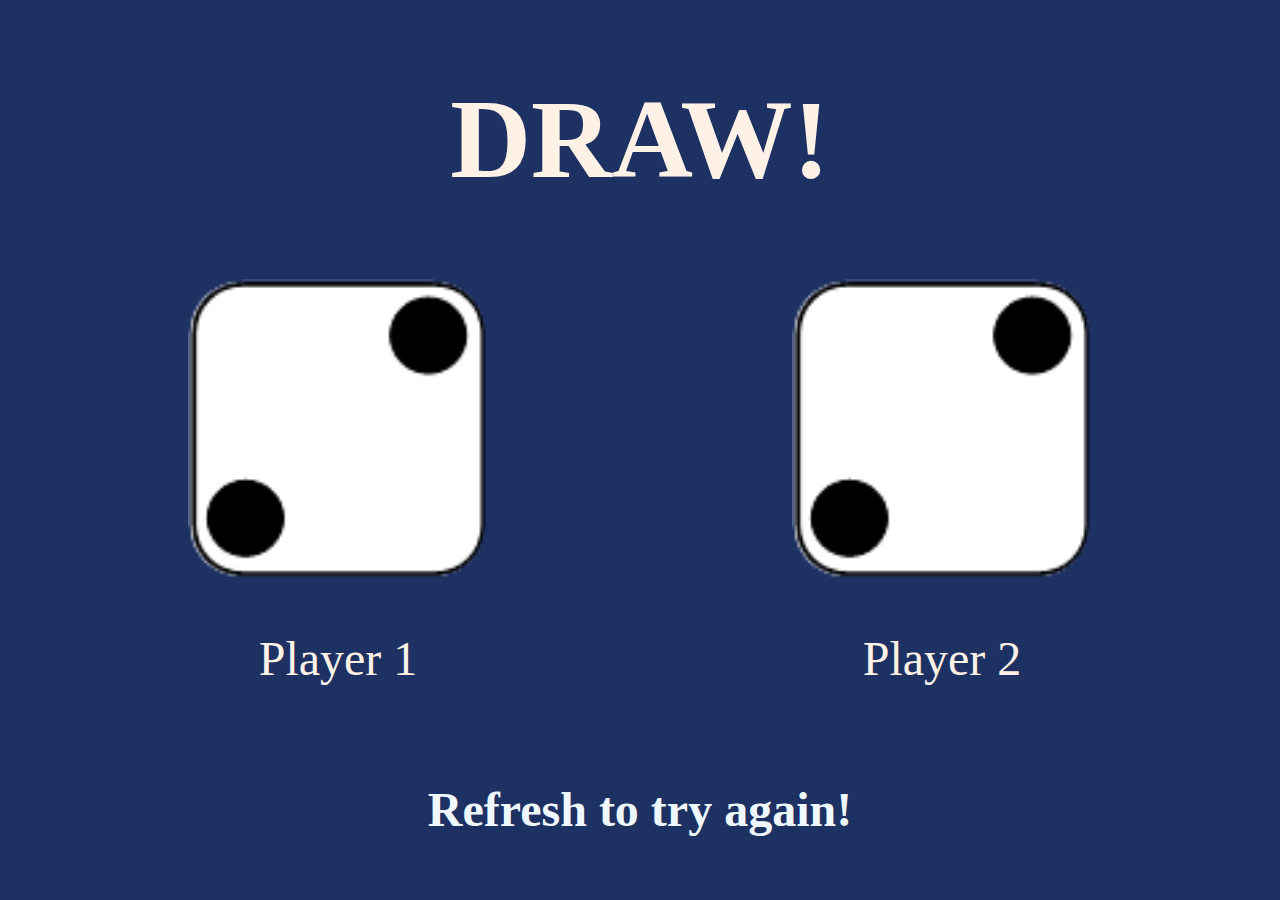
<file: game.html>
<!DOCTYPE html>
<html lang="en">
<head>
    <meta charset="UTF-8">
    <meta http-equiv="X-UA-Compatible" content="IE=edge">
    <meta name="viewport" content="width=device-width, initial-scale=1.0">
    <title>Gaming page</title>
    <link rel="stylesheet" href="style.css">
</head>
<body>
    <div class="second_page">
    <h1 class="heading">Refresh Me</h1>
    <div class="top" id="player1">
        <img src="images/dice6.png" class="diceball" >
        <p class="text1 player">Player 1</p>
    </div>
    <div class="top">
        <img src="images/dice6.png" class="diceball roll">
        <p class="text2 player">Player 2</p>
    </div>
    <h3 style="color: aliceblue; font-size: 3rem;">Refresh to try again!</h3>
    </div>
    <script src="index.js"></script>
</body>
</html>
</file>
<file: style.css>
body{

    background-color: #1E3163;
}
.upper_container
{
    text-align: center;
}
.title
{
    font-family: 'Indie Flower', cursive;
    font-size: 10rem;
    color: #FEF1E6;
    margin-bottom:0;
   
}
.players
{
    font-size: 3rem;
    color: aliceblue;
    font-family: 'Indie Flower', cursive;
}
.div1
{
    display: inline-block;
}
.div2
{
    display: inline-block;
}
.dice
{
    height:300px;
}
.diceball
{
    height:300px;
}
#player10
{
    padding-right: 300px;
}
#player1
{
    padding-right: 300px;
}
#name_of_player1
{
    margin-right: 300px;
}
.start a
{
    font-size: 4rem;
    font-family: 'Indie Flower', cursive;
    color: #FEF1E6;
    text-decoration: none;
}
.top
{
    display:inline-block;
}
.second_page
{
    text-align: center;
}
.heading
{
    font-size: 7rem;
    color:#FEF1E6 ;
}
.player
{
    font-size: 3rem;
    font-family: 'Indie Flower', cursive;
    color: #FEF1E6;
}
@media  screen and (max-width:480px)
{
    .title
    {
        font-size:4rem;
    }
    #player10
    {
        padding: 0;
    }
    .div1,.div2
    {
        display: block;
    }
    #name_of_player1
    {
        margin: 0%;
    }
    .heading
    {
        font-size: 3rem;
    }
    #player1,.diceball,.player
    {
        padding: 0;
        height: 150px;
        font-size: 2rem;
    }
}
@media (min-width:490px) and (max-width:770px)
{
    #player10
    {
        padding: 0;
    }
    .div1,.div2
    {
        display: block;
    }
    #name_of_player1
    {
        margin: 0%;
    }
    .heading
    {
        font-size: 3rem;
    }
    #player1,.diceball,.player
    {
        height: 150px;
        font-size: 2rem;
    }
}
</file>
